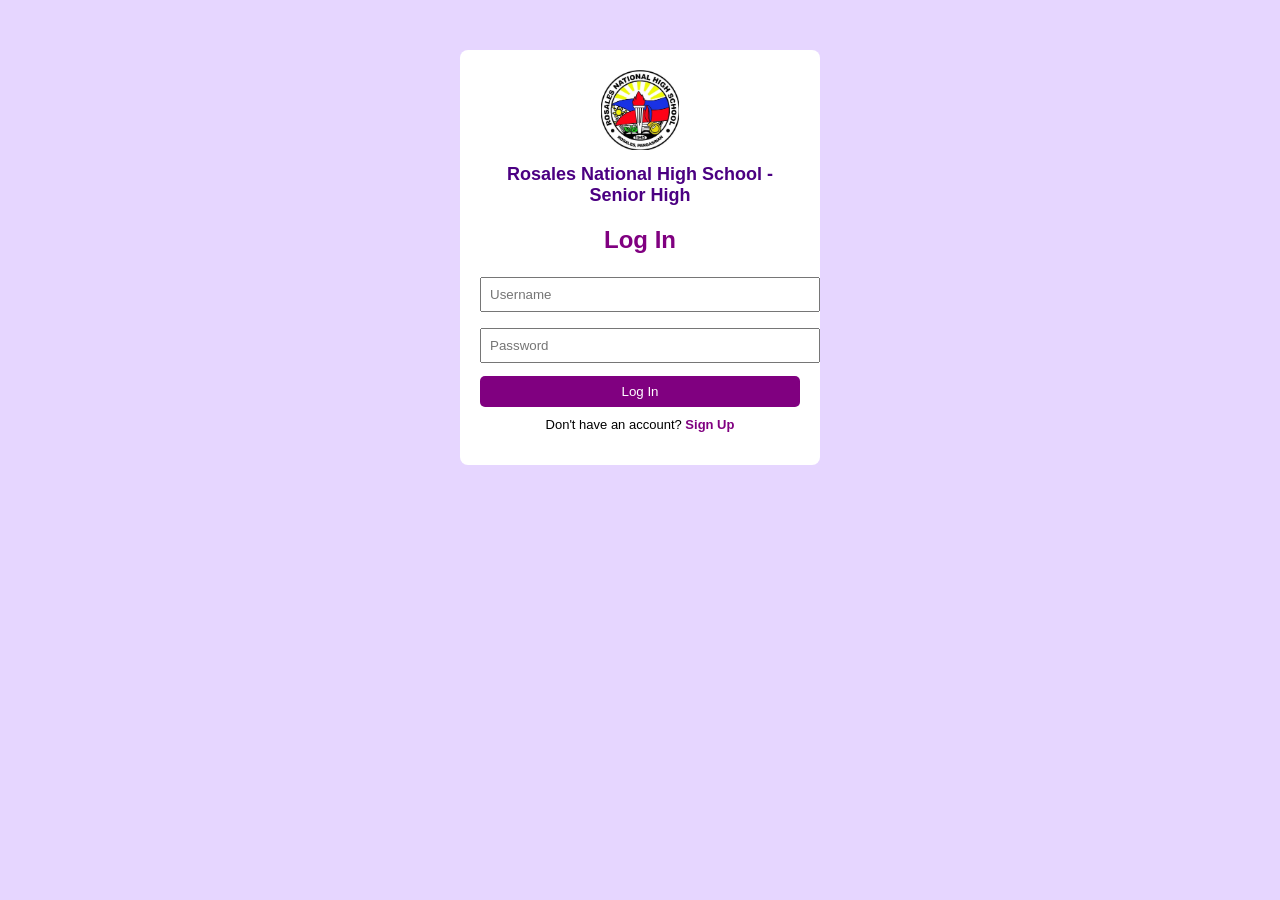
<file: index.html>
<!DOCTYPE html>
<html lang="en">
<head>
<meta charset="UTF-8">
<meta name="viewport" content="width=device-width, initial-scale=1.0">
<title>RNHS-SHS Log In & Sign Up</title>

<style>
body {
    font-family: Arial, Helvetica, sans-serif;
    background: #e6d6ff;
}

.container {
    width: 320px;
    background: white;
    padding: 20px;
    margin: 50px auto;
    border-radius: 8px;
    text-align: center;
}

/* Logo */
.logo img {
    width: 80px;
    height: 80px;
    object-fit: contain;
    margin-bottom: 10px;
}

/* School Name */
.school-name {
    font-size: 18px;
    font-weight: bold;
    margin-bottom: 10px;
    color: #4b0082; /* dark purple */
}

.container h2 {
    margin-bottom: 15px;
    color: purple;
}

/* Inputs */
input {
    width: 100%;
    padding: 8px;
    margin: 8px 0;
}

/* Button */
button {
    width: 100%;
    padding: 8px;
    background-color: purple;
    color: white;
    border: none;
    cursor: pointer;
    margin-top: 5px;
    border-radius: 5px;
}

/* Toggle link */
p {
    font-size: 13px;
    margin-top: 10px;
}

span {
    color: purple;
    font-weight: bold;
    cursor: pointer;
}
</style>
</head>
<body>

<div class="container">

    <div class="logo">
        <img src="logo.jpg" alt="RNHS Logo">
    </div>

    <div class="school-name">Rosales National High School - Senior High</div>

    <h2 id="title">Log In</h2>

    <div id="login-form">
        <input type="text" placeholder="Username" required>
        <input type="password" placeholder="Password" required>
        <a href="home.html"><button>Log In</button></a>
        <p>Don't have an account? <span onclick="toggleForm()">Sign Up</span></p>
    </div>

    <div id="signup-form" style="display:none;">
        <input type="text" placeholder="Full Name" required>
        <input type="email" placeholder="Email" required>
        <input type="text" placeholder="Username" required>
        <input type="password" placeholder="Password" required>
        <a href="home.html"><button>Create Account</button></a>
        <p>Already have an account? <span onclick="toggleForm()">Log In</span></p>
    </div>
</div>

<script>
function toggleForm() {
    const login = document.getElementById("login-form");
    const signup = document.getElementById("signup-form");
    const title = document.getElementById("title");

    if (login.style.display === "none") {
        login.style.display = "block";
        signup.style.display = "none";
        title.innerText = "Log In";
    } else {
        login.style.display = "none";
        signup.style.display = "block";
        title.innerText = "Sign Up";
    }
}
</script>

</body>
</html>
</file>
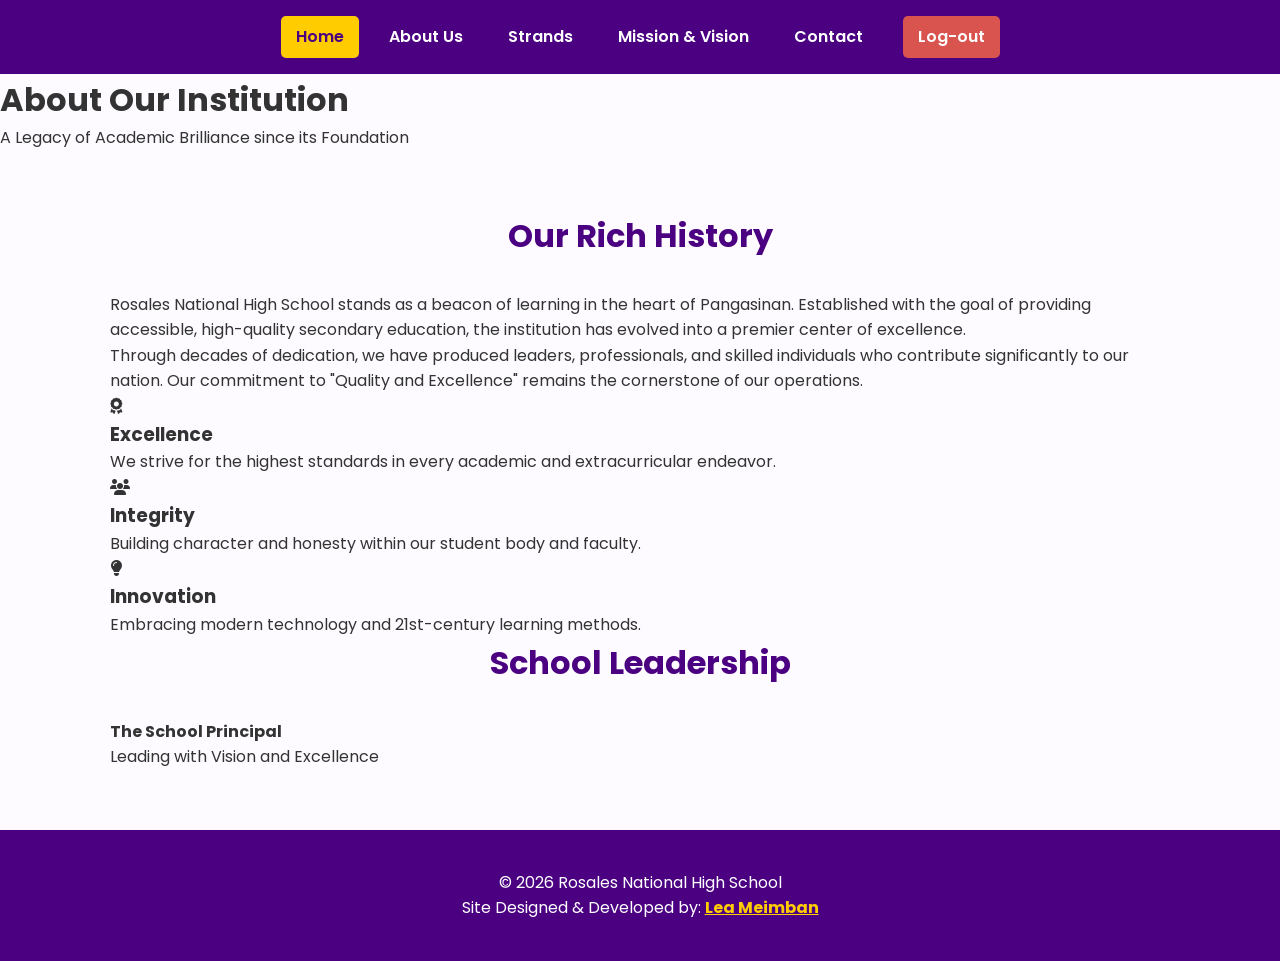
<file: about-us.html>
<!DOCTYPE html>
<html lang="en">
<head>
    <meta charset="UTF-8">
    <meta name="viewport" content="width=device-width, initial-scale=1.0">
    <title>About Us | Rosales National High School</title>
    <link rel="stylesheet" href="style.css">
    <link href="https://fonts.googleapis.com/css2?family=Poppins:wght@300;400;600;700&display=swap" rel="stylesheet">
    <link rel="stylesheet" href="https://cdnjs.cloudflare.com/ajax/libs/font-awesome/6.4.2/css/all.min.css">
</head>
<body>

    <nav class="navbar">
    <div class="nav-container">
        <a href="home.html" class="nav-link active">Home</a>
        <a href="about-us.html" class="nav-link">About Us</a>
        <a href="strand.html" class="nav-link">Strands</a>
        <a href="mission-vision.html" class="nav-link">Mission & Vision</a>
        <a href="contact.html" class="nav-link">Contact</a>
        <a href="index.html" class="nav-link logout-btn">Log-out</a>
    </div>
</nav>

    <header class="page-header">
        <h1>About Our Institution</h1>
        <p>A Legacy of Academic Brilliance since its Foundation</p>
    </header>

    <main class="container">
        <section class="about-section">
            <div class="about-text">
                <h2 class="section-title">Our Rich History</h2>
                <p>
                    Rosales National High School stands as a beacon of learning in the heart of Pangasinan. 
                    Established with the goal of providing accessible, high-quality secondary education, 
                    the institution has evolved into a premier center of excellence.
                </p>
                <p>
                    Through decades of dedication, we have produced leaders, professionals, and skilled 
                    individuals who contribute significantly to our nation. Our commitment to 
                    "Quality and Excellence" remains the cornerstone of our operations.
                </p>
            </div>
            <div class="about-image">
            </div>
        </section>

        <section class="pillars">
            <div class="pillar-card">
                <i class="fas fa-award"></i>
                <h3>Excellence</h3>
                <p>We strive for the highest standards in every academic and extracurricular endeavor.</p>
            </div>
            <div class="pillar-card">
                <i class="fas fa-users"></i>
                <h3>Integrity</h3>
                <p>Building character and honesty within our student body and faculty.</p>
            </div>
            <div class="pillar-card">
                <i class="fas fa-lightbulb"></i>
                <h3>Innovation</h3>
                <p>Embracing modern technology and 21st-century learning methods.</p>
            </div>
        </section>

        <section class="leadership">
            <h2 class="section-title" style="text-align: center;">School Leadership</h2>
            <div class="leader-grid">
                <div class="leader-profile">
                    <h4>The School Principal</h4>
                    <p>Leading with Vision and Excellence</p>
                </div>
            </div>
        </section>
    </main>

   <footer class="footer">
    <div class="footer-content">
        <p>&copy; 2026 Rosales National High School</p>
        <p>Site Designed & Developed by: 
            <span class="dev-link" onclick="openDevModal()">Lea Meimban</span>
        </p>
    </div>
</footer>

<div id="developerModal" class="modal-overlay">
    <div class="modal-card">
        <span class="modal-close" onclick="closeDevModal()">&times;</span>
        
        <div class="modal-scroll-area">
            <div class="profile-header-top">
                <div class="header-name-box">
                    <h1 class="page-title-fixed">Web Developer Profile</h1>
                    <div class="dev-badge-fixed">Lea Meimban</div>
                </div>
                <div class="header-photo-box">
                    <img src="person 1 (2).jpg" alt="Lea Meimban">
                </div>
            </div>

            <div class="resume-layout">
                <div class="left-section">
                    <div class="section-box">
                        <h2><i class="fas fa-graduation-cap"></i> Education</h2>
                        <ul>
                            <li><strong>Senior High School (ICT)</strong> — Rosales National High School</li>
                            <li><strong>Junior High School</strong> — Rosales National High School</li>
                            <li><strong>Elementary</strong> — Rosales South Central School</li>
                        </ul>
                    </div>
                    <div class="section-box">
                        <h2><i class="fas fa-certificate"></i> Seminars / Trainings</h2>
                        <ul>
                            <li>ICT Bootcamp: Web Development Basics</li>
                            <li>Digital Literacy & Cyber Security Awareness</li>
                            <li>Data Privacy Orientation</li>
                            <li>Google Workspace Training</li>
                        </ul>
                    </div>
                    <div class="section-box">
                        <h2><i class="fas fa-briefcase"></i> Work Experience</h2>
                        <ul>
                            <li>Student Intern — JD Computer Shop</li>
                            <li>Freelance Layout Artist</li>
                            <li>Photoshop Design Editor</li>
                            <li>Social Media Assistant</li>
                        </ul>
                    </div>
                </div>

                <div class="right-section">
                    <div class="section-box">
                        <h2><i class="fas fa-user"></i> Personal Details</h2>
                        <div class="info-item"><i class="fas fa-map-marker-alt"></i> Cabalaoangan Norte, Rosales, Pangasinan</div>
                        <div class="info-item"><i class="fas fa-phone"></i> 09475604136</div>
                        <div class="info-item"><i class="fas fa-envelope"></i> meimbanlea5@gmail.com</div>
                    </div>
                </div>
            </div>
        </div>
    </div>
</div>

<script>
function openDevModal() {
    document.getElementById("developerModal").style.display = "flex";
    document.body.style.overflow = "hidden"; 
}
function closeDevModal() {
    document.getElementById("developerModal").style.display = "none";
    document.body.style.overflow = "auto"; 
}
</script>

</body>
</html>
</file>
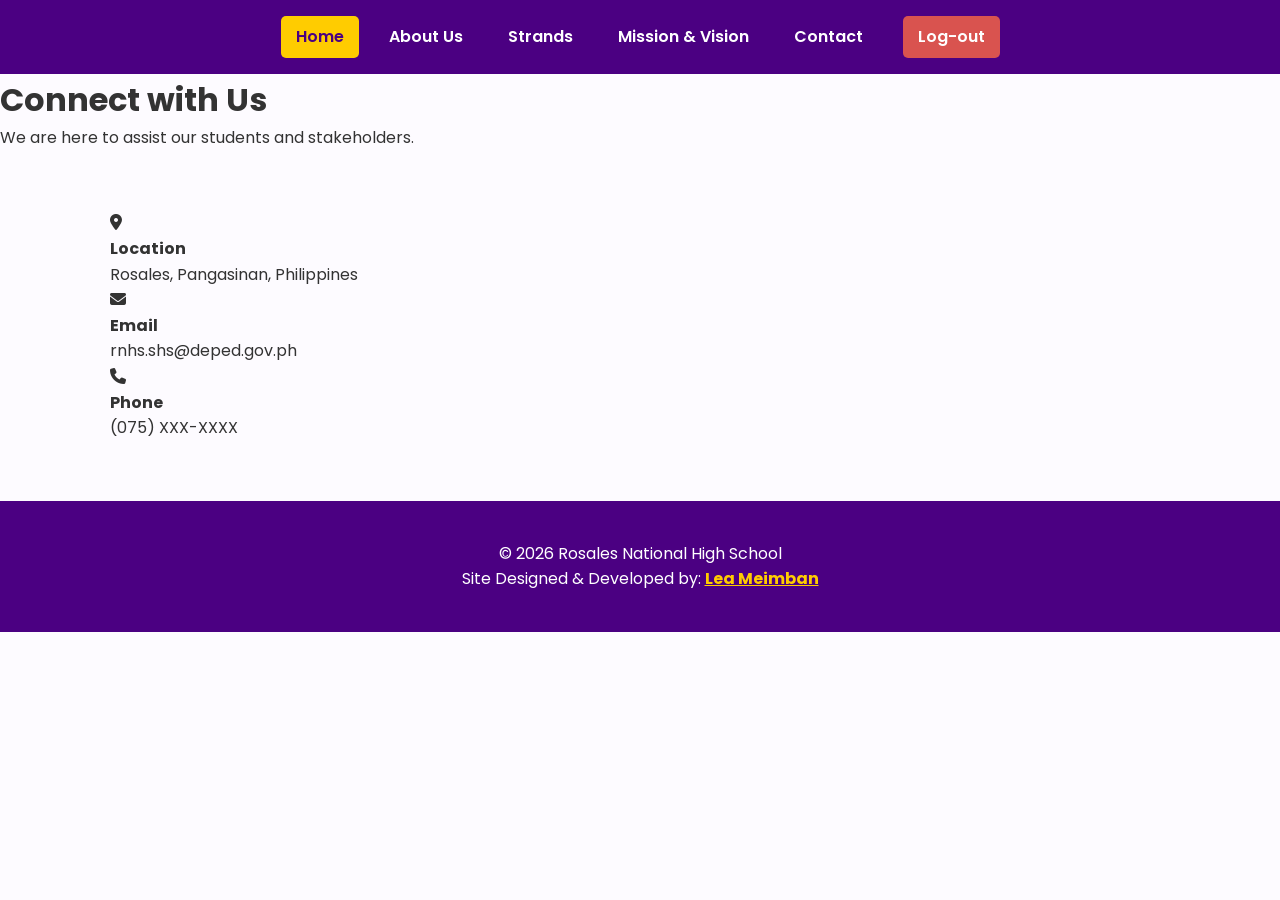
<file: contact.html>
<!DOCTYPE html>
<html lang="en">
<head>
    <meta charset="UTF-8">
    <meta name="viewport" content="width=device-width, initial-scale=1.0">
    <title>Contact Us | RNHS</title>
    <link rel="stylesheet" href="style.css">
    <link href="https://fonts.googleapis.com/css2?family=Poppins:wght@300;400;600;700&display=swap" rel="stylesheet">
    <link rel="stylesheet" href="https://cdnjs.cloudflare.com/ajax/libs/font-awesome/6.4.2/css/all.min.css">
</head>
<body>

   <nav class="navbar">
    <div class="nav-container">
        <a href="home.html" class="nav-link active">Home</a>
        <a href="about-us.html" class="nav-link">About Us</a>
        <a href="strand.html" class="nav-link">Strands</a>
        <a href="mission-vision.html" class="nav-link">Mission & Vision</a>
        <a href="contact.html" class="nav-link">Contact</a>
        <a href="index.html" class="nav-link logout-btn">Log-out</a>
    </div>
</nav>

    <header class="page-header">
        <h1>Connect with Us</h1>
        <p>We are here to assist our students and stakeholders.</p>
    </header>

    <main class="container contact-main">
        <div class="contact-info-grid">
            <div class="contact-card">
                <i class="fas fa-map-marker-alt"></i>
                <h4>Location</h4>
                <p>Rosales, Pangasinan, Philippines</p>
            </div>
            <div class="contact-card">
                <i class="fas fa-envelope"></i>
                <h4>Email</h4>
                <p>rnhs.shs@deped.gov.ph</p>
            </div>
            <div class="contact-card">
                <i class="fas fa-phone"></i>
                <h4>Phone</h4>
                <p>(075) XXX-XXXX</p>
            </div>
        </div>

        
    </main>

 <footer class="footer">
    <div class="footer-content">
        <p>&copy; 2026 Rosales National High School</p>
        <p>Site Designed & Developed by: 
            <span class="dev-link" onclick="openDevModal()">Lea Meimban</span>
        </p>
    </div>
</footer>

<div id="developerModal" class="modal-overlay">
    <div class="modal-card">
        <span class="modal-close" onclick="closeDevModal()">&times;</span>
        
        <div class="modal-scroll-area">
            <div class="profile-header-top">
                <div class="header-name-box">
                    <h1 class="page-title-fixed">Web Developer Profile</h1>
                    <div class="dev-badge-fixed">Lea Meimban</div>
                </div>
                <div class="header-photo-box">
                    <img src="person 1 (2).jpg" alt="Lea Meimban">
                </div>
            </div>

            <div class="resume-layout">
                <div class="left-section">
                    <div class="section-box">
                        <h2><i class="fas fa-graduation-cap"></i> Education</h2>
                        <ul>
                            <li><strong>Senior High School (ICT)</strong> — Rosales National High School</li>
                            <li><strong>Junior High School</strong> — Rosales National High School</li>
                            <li><strong>Elementary</strong> — Rosales South Central School</li>
                        </ul>
                    </div>
                    <div class="section-box">
                        <h2><i class="fas fa-certificate"></i> Seminars / Trainings</h2>
                        <ul>
                            <li>ICT Bootcamp: Web Development Basics</li>
                            <li>Digital Literacy & Cyber Security Awareness</li>
                            <li>Data Privacy Orientation</li>
                            <li>Google Workspace Training</li>
                        </ul>
                    </div>
                    <div class="section-box">
                        <h2><i class="fas fa-briefcase"></i> Work Experience</h2>
                        <ul>
                            <li>Student Intern — JD Computer Shop</li>
                            <li>Freelance Layout Artist</li>
                            <li>Photoshop Design Editor</li>
                            <li>Social Media Assistant</li>
                        </ul>
                    </div>
                </div>

                <div class="right-section">
                    <div class="section-box">
                        <h2><i class="fas fa-user"></i> Personal Details</h2>
                        <div class="info-item"><i class="fas fa-map-marker-alt"></i> Cabalaoangan Norte, Rosales, Pangasinan</div>
                        <div class="info-item"><i class="fas fa-phone"></i> 09475604136</div>
                        <div class="info-item"><i class="fas fa-envelope"></i> meimbanlea5@gmail.com</div>
                    </div>
                </div>
            </div>
        </div>
    </div>
</div>

<script>
function openDevModal() {
    document.getElementById("developerModal").style.display = "flex";
    document.body.style.overflow = "hidden"; 
}
function closeDevModal() {
    document.getElementById("developerModal").style.display = "none";
    document.body.style.overflow = "auto"; 
}

</script>

</body>
</html>
</file>
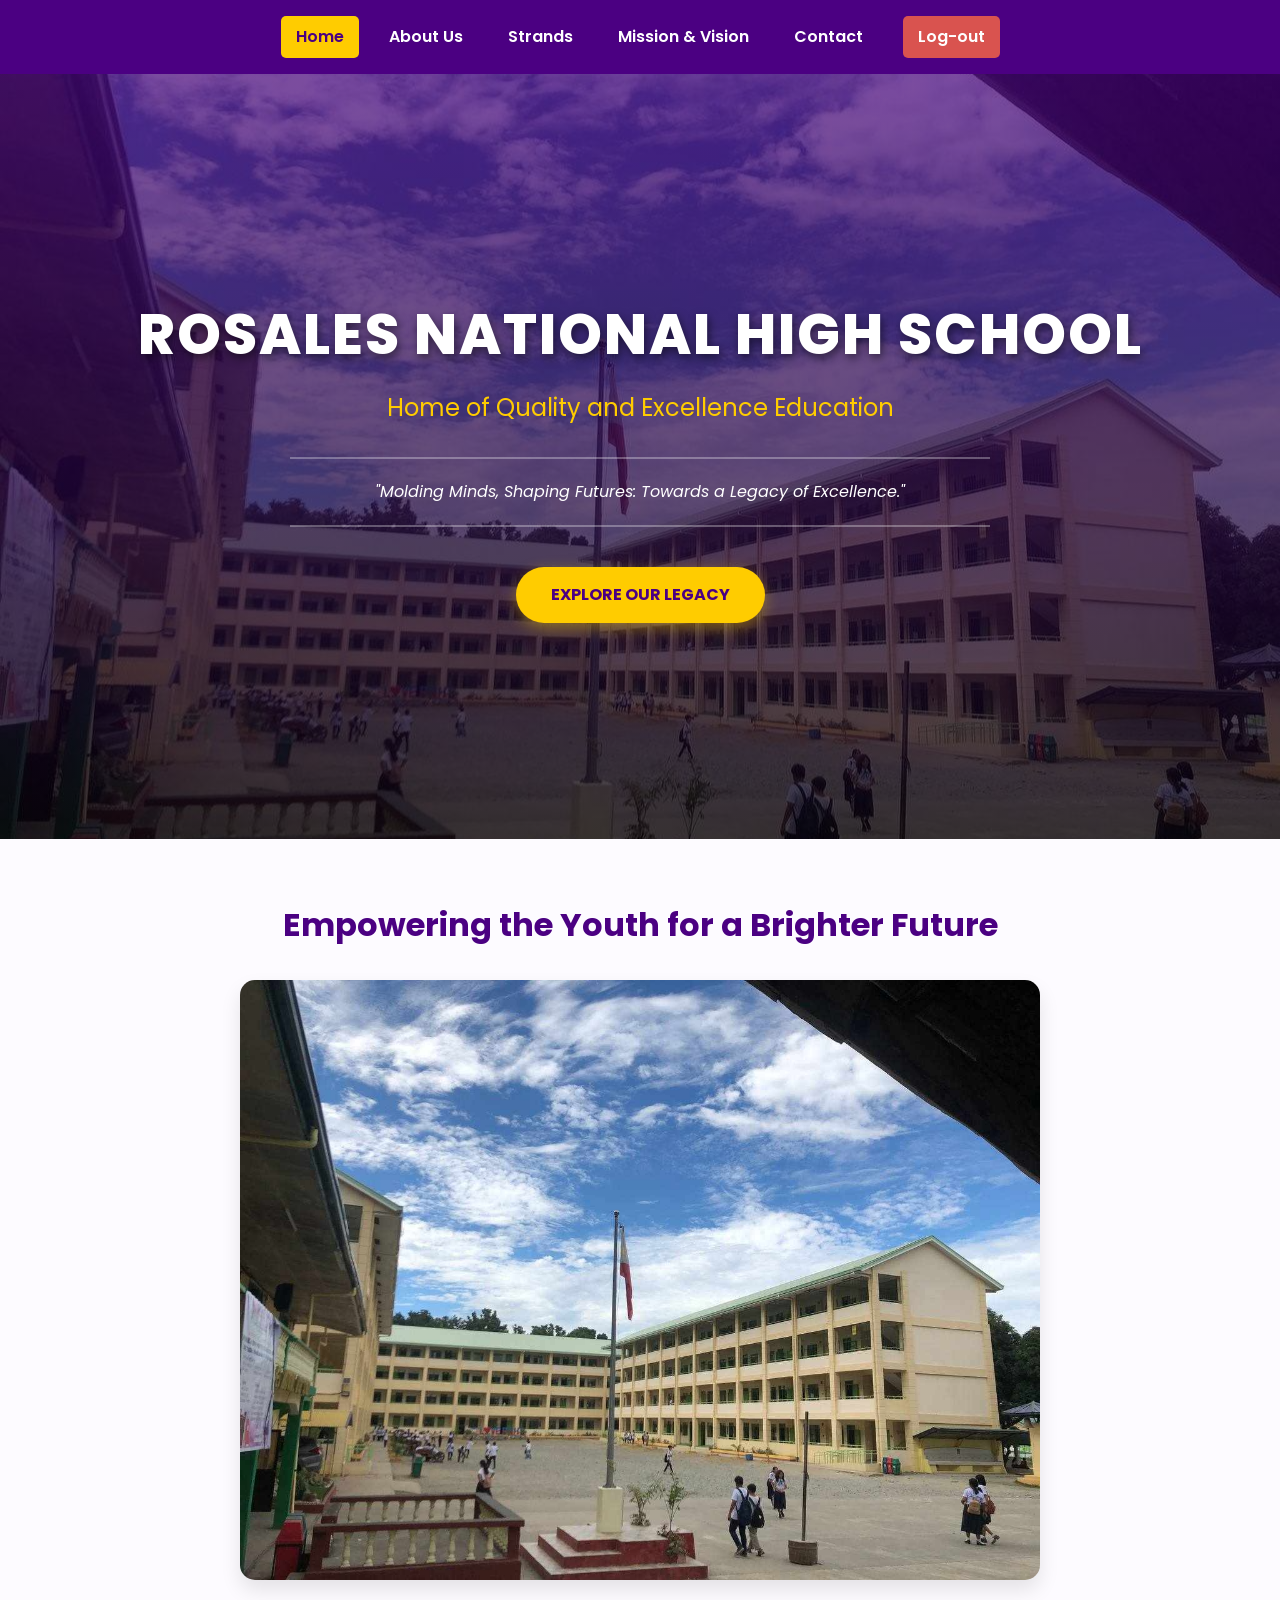
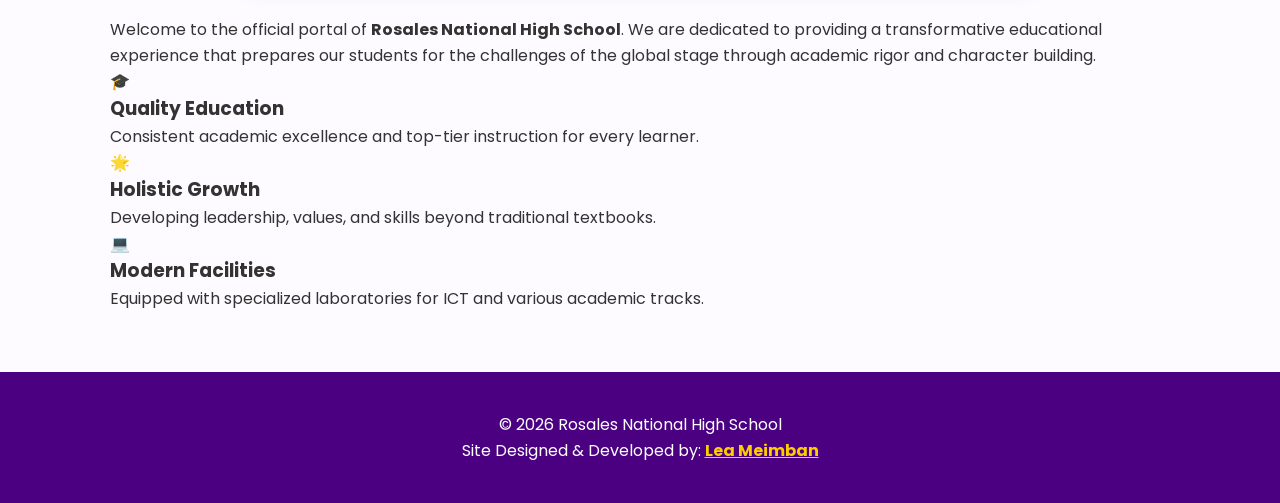
<file: home.html>
<!DOCTYPE html>
<html lang="en">
<head>
    <meta charset="UTF-8">
    <meta name="viewport" content="width=device-width, initial-scale=1.0">
    <title>Home | Rosales National High School</title>
    <link rel="stylesheet" href="style.css">
    <link rel="stylesheet" href="https://cdnjs.cloudflare.com/ajax/libs/font-awesome/6.0.0/css/all.min.css">
    <link href="https://fonts.googleapis.com/css2?family=Poppins:wght@300;400;600;700&display=swap" rel="stylesheet">
</head>
<body>

    <nav class="navbar">
        <div class="nav-container">
            <a href="home.html" class="nav-link active">Home</a>
            <a href="about-us.html" class="nav-link">About Us</a>
            <a href="strand.html" class="nav-link">Strands</a>
            <a href="mission-vision.html" class="nav-link">Mission & Vision</a>
            <a href="contact.html" class="nav-link">Contact</a>
            <a href="index.html" class="nav-link logout-btn">Log-out</a>
        </div>
    </nav>

    <header class="hero">
        <div class="hero-content">
            <h1>Rosales National High School</h1>
            <p class="tagline">Home of Quality and Excellence Education</p>
            <div class="quote-box">
                <p>"Molding Minds, Shaping Futures: Towards a Legacy of Excellence."</p>
            </div>
            <a href="about-us.html" class="cta-btn">Explore Our Legacy</a>
        </div>
    </header>

    <main class="container">
        <section class="welcome-section">
            <h2 class="section-title">Empowering the Youth for a Brighter Future</h2>
            <div class="image-frame">
                <img src="jh.jpg" alt="RNHS Campus" class="main-img">
            </div>
            <p class="description">
                Welcome to the official portal of <strong>Rosales National High School</strong>. 
                We are dedicated to providing a transformative educational experience that prepares 
                our students for the challenges of the global stage through academic rigor and character building.
            </p>
        </section>

        <section class="features">
            <div class="feature-card">
                <div class="icon">🎓</div>
                <h3>Quality Education</h3>
                <p>Consistent academic excellence and top-tier instruction for every learner.</p>
            </div>
            <div class="feature-card">
                <div class="icon">🌟</div>
                <h3>Holistic Growth</h3>
                <p>Developing leadership, values, and skills beyond traditional textbooks.</p>
            </div>
            <div class="feature-card">
                <div class="icon">💻</div>
                <h3>Modern Facilities</h3>
                <p>Equipped with specialized laboratories for ICT and various academic tracks.</p>
            </div>
        </section>
    </main>

    <footer class="footer">
        <div class="footer-content">
            <p>&copy; 2026 Rosales National High School</p>
            <p>Site Designed & Developed by: 
                <span class="dev-link" onclick="openDevModal()">Lea Meimban</span>
            </p>
        </div>
    </footer>

    <div id="developerModal" class="modal-overlay">
        <div class="modal-card">
            <span class="modal-close" onclick="closeDevModal()">&times;</span>
            
            <div class="modal-scroll-area">
                <div class="profile-header-top">
                    <div class="header-name-box">
                        <h1 class="page-title-fixed">Web Developer Profile</h1>
                        <div class="dev-badge-fixed">Lea Meimban</div>
                    </div>
                    <div class="header-photo-box">
                        <img src="person 1 (2).jpg" alt="Lea Meimban">
                    </div>
                </div>

                <div class="resume-layout">
                    <div class="left-section">
                        <div class="section-box">
                            <h2><i class="fas fa-graduation-cap"></i> Education</h2>
                            <ul>
                                <li><strong>Senior High School (ICT)</strong> — Rosales National High School</li>
                                <li><strong>Junior High School</strong> — Rosales National High School</li>
                                <li><strong>Elementary</strong> — Rosales South Central School</li>
                            </ul>
                        </div>
                        <div class="section-box">
                            <h2><i class="fas fa-certificate"></i> Seminars / Trainings</h2>
                            <ul>
                                <li>ICT Bootcamp: Web Development Basics</li>
                                <li>Digital Literacy & Cyber Security Awareness</li>
                                <li>Data Privacy Orientation</li>
                                <li>Google Workspace Training</li>
                            </ul>
                        </div>
                        <div class="section-box">
                            <h2><i class="fas fa-briefcase"></i> Work Experience</h2>
                            <ul>
                                <li>Student Intern — JD Computer Shop</li>
                                <li>Freelance Layout Artist</li>
                                <li>Photoshop Design Editor</li>
                                <li>Social Media Assistant</li>
                            </ul>
                        </div>
                    </div>

                    <div class="right-section">
                        <div class="section-box">
                            <h2><i class="fas fa-user"></i> Personal Details</h2>
                            <div class="info-item"><i class="fas fa-map-marker-alt"></i> Cabalaoangan Norte, Rosales, Pangasinan</div>
                            <div class="info-item"><i class="fas fa-phone"></i> 09475604136</div>
                            <div class="info-item"><i class="fas fa-envelope"></i> meimbanlea5@gmail.com</div>
                        </div>
                    </div>
                </div>
            </div>
        </div>
    </div>

    <script>
        function openDevModal() {
            document.getElementById("developerModal").style.display = "flex";
            document.body.style.overflow = "hidden"; 
        }
        function closeDevModal() {
            document.getElementById("developerModal").style.display = "none";
            document.body.style.overflow = "auto"; 
        }
    </script>
</body>
</html>
</file>
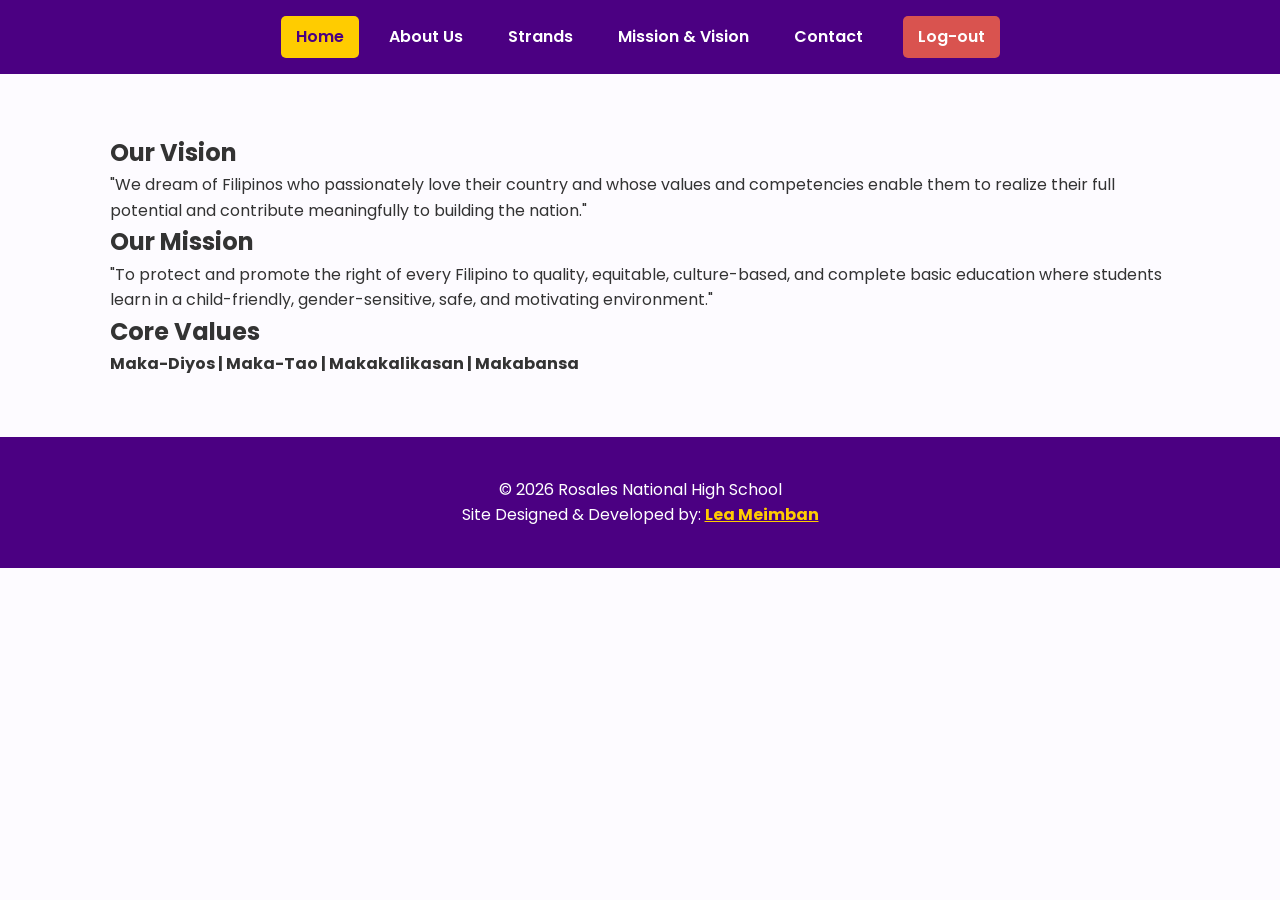
<file: mission-vision.html>
<!DOCTYPE html>
<html lang="en">
<head>
    <meta charset="UTF-8">
    <meta name="viewport" content="width=device-width, initial-scale=1.0">
    <title>Mission & Vision | RNHS</title>
    <link rel="stylesheet" href="style.css">
    <link href="https://fonts.googleapis.com/css2?family=Poppins:wght@300;400;600;700&display=swap" rel="stylesheet">
</head>
<body>

    <nav class="navbar">
    <div class="nav-container">
        <a href="home.html" class="nav-link active">Home</a>
        <a href="about-us.html" class="nav-link">About Us</a>
        <a href="strand.html" class="nav-link">Strands</a>
        <a href="mission-vision.html" class="nav-link">Mission & Vision</a>
        <a href="contact.html" class="nav-link">Contact</a>
        <a href="index.html" class="nav-link logout-btn">Log-out</a>
    </div>
</nav>

    <main class="container mv-container">
        <div class="mv-box">
            <h2 class="mv-title">Our Vision</h2>
            <p>"We dream of Filipinos who passionately love their country and whose values and competencies enable them to realize their full potential and contribute meaningfully to building the nation."</p>
        </div>

        <div class="mv-box gold-border">
            <h2 class="mv-title">Our Mission</h2>
            <p>"To protect and promote the right of every Filipino to quality, equitable, culture-based, and complete basic education where students learn in a child-friendly, gender-sensitive, safe, and motivating environment."</p>
        </div>

        <div class="mv-box">
            <h2 class="mv-title">Core Values</h2>
            <p><strong>Maka-Diyos | Maka-Tao | Makakalikasan | Makabansa</strong></p>
        </div>
    </main>

  <footer class="footer">
    <div class="footer-content">
        <p>&copy; 2026 Rosales National High School</p>
        <p>Site Designed & Developed by: 
            <span class="dev-link" onclick="openDevModal()">Lea Meimban</span>
        </p>
    </div>
</footer>

<div id="developerModal" class="modal-overlay">
    <div class="modal-card">
        <span class="modal-close" onclick="closeDevModal()">&times;</span>
        
        <div class="modal-scroll-area">
            <div class="profile-header-top">
                <div class="header-name-box">
                    <h1 class="page-title-fixed">Web Developer Profile</h1>
                    <div class="dev-badge-fixed">Lea Meimban</div>
                </div>
                <div class="header-photo-box">
                    <img src="person 1 (2).jpg" alt="Lea Meimban">
                </div>
            </div>

            <div class="resume-layout">
                <div class="left-section">
                    <div class="section-box">
                        <h2><i class="fas fa-graduation-cap"></i> Education</h2>
                        <ul>
                            <li><strong>Senior High School (ICT)</strong> — Rosales National High School</li>
                            <li><strong>Junior High School</strong> — Rosales National High School</li>
                            <li><strong>Elementary</strong> — Rosales South Central School</li>
                        </ul>
                    </div>
                    <div class="section-box">
                        <h2><i class="fas fa-certificate"></i> Seminars / Trainings</h2>
                        <ul>
                            <li>ICT Bootcamp: Web Development Basics</li>
                            <li>Digital Literacy & Cyber Security Awareness</li>
                            <li>Data Privacy Orientation</li>
                            <li>Google Workspace Training</li>
                        </ul>
                    </div>
                    <div class="section-box">
                        <h2><i class="fas fa-briefcase"></i> Work Experience</h2>
                        <ul>
                            <li>Student Intern — JD Computer Shop</li>
                            <li>Freelance Layout Artist</li>
                            <li>Photoshop Design Editor</li>
                            <li>Social Media Assistant</li>
                        </ul>
                    </div>
                </div>

                <div class="right-section">
                    <div class="section-box">
                        <h2><i class="fas fa-user"></i> Personal Details</h2>
                        <div class="info-item"><i class="fas fa-map-marker-alt"></i> Cabalaoangan Norte, Rosales, Pangasinan</div>
                        <div class="info-item"><i class="fas fa-phone"></i> 09475604136</div>
                        <div class="info-item"><i class="fas fa-envelope"></i> meimbanlea5@gmail.com</div>
                    </div>
                </div>
            </div>
        </div>
    </div>
</div>

<script>
function openDevModal() {
    document.getElementById("developerModal").style.display = "flex";
    document.body.style.overflow = "hidden"; 
}
function closeDevModal() {
    document.getElementById("developerModal").style.display = "none";
    document.body.style.overflow = "auto"; 
}
</script>

</body>
</html>
</file>
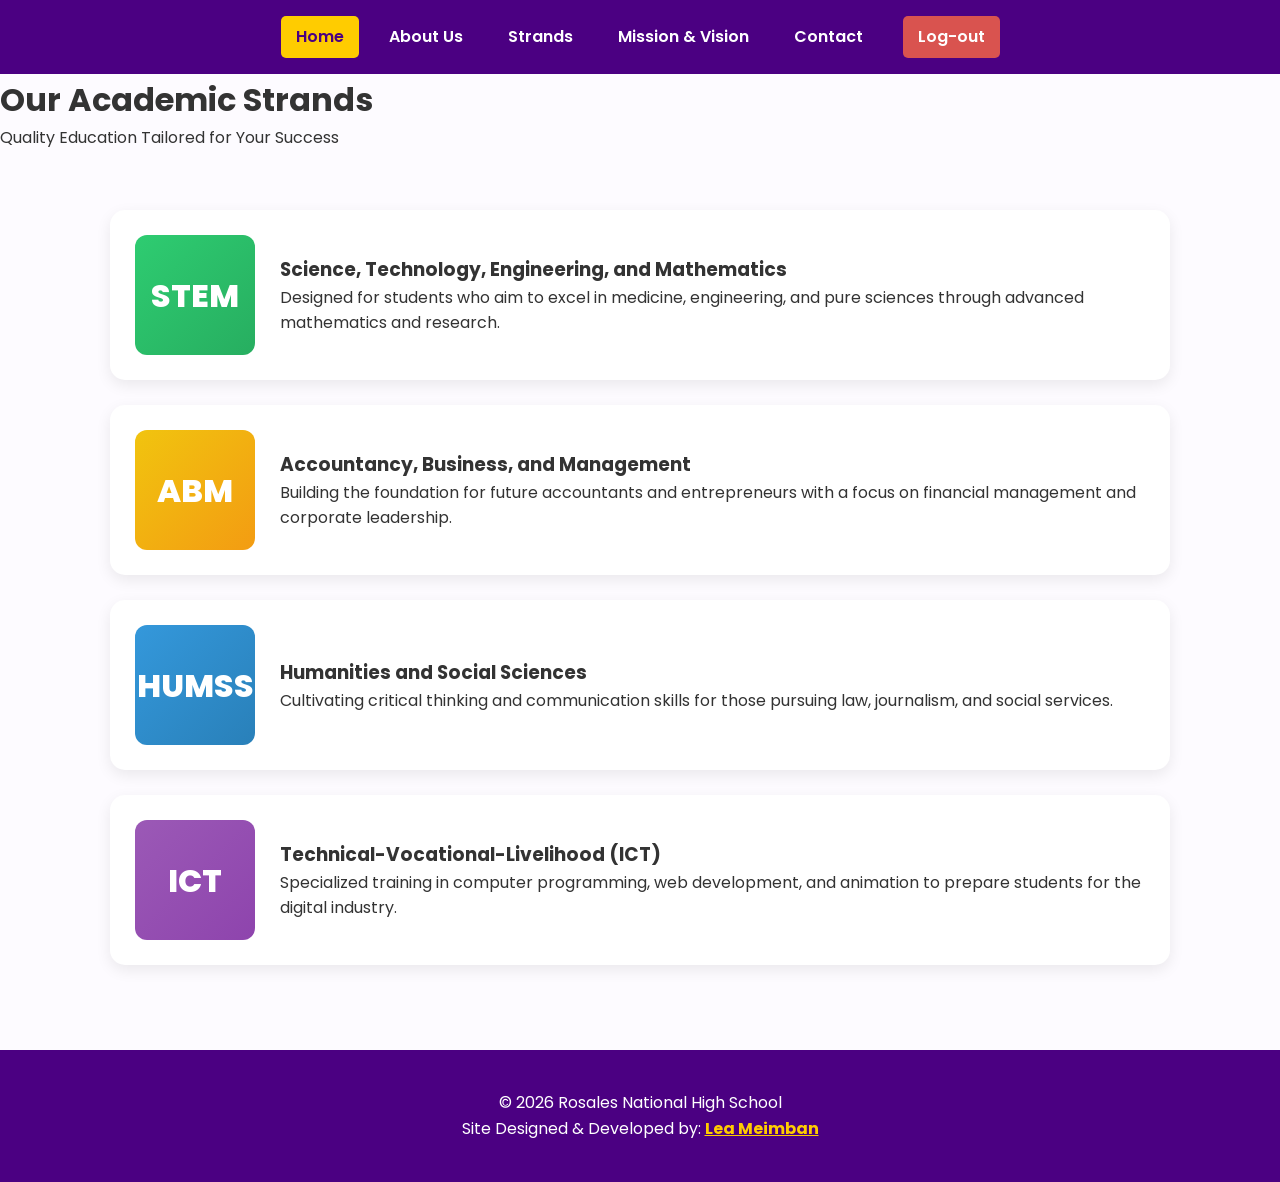
<file: strand.html>
<!DOCTYPE html>
<html lang="en">
<head>
    <meta charset="UTF-8">
    <meta name="viewport" content="width=device-width, initial-scale=1.0">
    <title>Academic Strands | RNHS</title>
    <link rel="stylesheet" href="style.css">
    <link href="https://fonts.googleapis.com/css2?family=Poppins:wght@700;800&display=swap" rel="stylesheet">
</head>
<body>

    <nav class="navbar">
    <div class="nav-container">
        <a href="home.html" class="nav-link active">Home</a>
        <a href="about-us.html" class="nav-link">About Us</a>
        <a href="strand.html" class="nav-link">Strands</a>
        <a href="mission-vision.html" class="nav-link">Mission & Vision</a>
        <a href="contact.html" class="nav-link">Contact</a>
        <a href="index.html" class="nav-link logout-btn">Log-out</a>
    </div>
</nav>

    <header class="page-header">
        <h1>Our Academic Strands</h1>
        <p>Quality Education Tailored for Your Success</p>
    </header>

    <main class="container">
        <section class="strand-list">
            
            <div class="strand-item">
                <div class="strand-letter stem-color">STEM</div>
                <div class="strand-details">
                    <h3>Science, Technology, Engineering, and Mathematics</h3>
                    <p>Designed for students who aim to excel in medicine, engineering, and pure sciences through advanced mathematics and research.</p>
                </div>
            </div>

            <div class="strand-item">
                <div class="strand-letter abm-color">ABM</div>
                <div class="strand-details">
                    <h3>Accountancy, Business, and Management</h3>
                    <p>Building the foundation for future accountants and entrepreneurs with a focus on financial management and corporate leadership.</p>
                </div>
            </div>

            <div class="strand-item">
                <div class="strand-letter humss-color">HUMSS</div>
                <div class="strand-details">
                    <h3>Humanities and Social Sciences</h3>
                    <p>Cultivating critical thinking and communication skills for those pursuing law, journalism, and social services.</p>
                </div>
            </div>

            <div class="strand-item">
                <div class="strand-letter ict-color">ICT</div>
                <div class="strand-details">
                    <h3>Technical-Vocational-Livelihood (ICT)</h3>
                    <p>Specialized training in computer programming, web development, and animation to prepare students for the digital industry.</p>
                </div>
            </div>

        </section>
    </main>
 <footer class="footer">
    <div class="footer-content">
        <p>&copy; 2026 Rosales National High School</p>
        <p>Site Designed & Developed by: 
            <span class="dev-link" onclick="openDevModal()">Lea Meimban</span>
        </p>
    </div>
</footer>

<div id="developerModal" class="modal-overlay">
    <div class="modal-card">
        <span class="modal-close" onclick="closeDevModal()">&times;</span>
        
        <div class="modal-scroll-area">
            <div class="profile-header-top">
                <div class="header-name-box">
                    <h1 class="page-title-fixed">Web Developer Profile</h1>
                    <div class="dev-badge-fixed">Lea Meimban</div>
                </div>
                <div class="header-photo-box">
                    <img src="person 1 (2).jpg" alt="Lea Meimban">
                </div>
            </div>

            <div class="resume-layout">
                <div class="left-section">
                    <div class="section-box">
                        <h2><i class="fas fa-graduation-cap"></i> Education</h2>
                        <ul>
                            <li><strong>Senior High School (ICT)</strong> — Rosales National High School</li>
                            <li><strong>Junior High School</strong> — Rosales National High School</li>
                            <li><strong>Elementary</strong> — Rosales South Central School</li>
                        </ul>
                    </div>
                    <div class="section-box">
                        <h2><i class="fas fa-certificate"></i> Seminars / Trainings</h2>
                        <ul>
                            <li>ICT Bootcamp: Web Development Basics</li>
                            <li>Digital Literacy & Cyber Security Awareness</li>
                            <li>Data Privacy Orientation</li>
                            <li>Google Workspace Training</li>
                        </ul>
                    </div>
                    <div class="section-box">
                        <h2><i class="fas fa-briefcase"></i> Work Experience</h2>
                        <ul>
                            <li>Student Intern — JD Computer Shop</li>
                            <li>Freelance Layout Artist</li>
                            <li>Photoshop Design Editor</li>
                            <li>Social Media Assistant</li>
                        </ul>
                    </div>
                </div>

                <div class="right-section">
                    <div class="section-box">
                        <h2><i class="fas fa-user"></i> Personal Details</h2>
                        <div class="info-item"><i class="fas fa-map-marker-alt"></i> Cabalaoangan Norte, Rosales, Pangasinan</div>
                        <div class="info-item"><i class="fas fa-phone"></i> 09475604136</div>
                        <div class="info-item"><i class="fas fa-envelope"></i> meimbanlea5@gmail.com</div>
                    </div>
                </div>
            </div>
        </div>
    </div>
</div>

<script>
function openDevModal() {
    document.getElementById("developerModal").style.display = "flex";
    document.body.style.overflow = "hidden"; 
}
function closeDevModal() {
    document.getElementById("developerModal").style.display = "none";
    document.body.style.overflow = "auto"; 
}
</script>
</body>
</html>
</file>
<file: style.css>
/* =========================================
   1. GLOBAL SETTINGS
   ========================================= */
* {
    margin: 0;
    padding: 0;
    box-sizing: border-box;
}

body {
    font-family: 'Poppins', sans-serif;
    background-color: #fdfbff;
    color: #333;
    line-height: 1.6;
}

/* =========================================
   2. NAVIGATION BAR
   ========================================= */
.navbar {
    background-color: #4b0082; /* School Purple */
    padding: 1rem 0;
    position: sticky;
    top: 0;
    z-index: 1000;
}

.nav-container {
    display: flex;
    justify-content: center;
    gap: 15px;
    align-items: center;
}

.nav-link {
    color: white;
    text-decoration: none;
    font-weight: 600;
    padding: 8px 15px;
    transition: 0.3s;
    border-radius: 5px;
}

.nav-link:hover, .nav-link.active {
    background-color: #ffcc00; /* Gold */
    color: #4b0082;
}

/* LOG-OUT BUTTON */
.logout-btn {
    background-color: #d9534f;
    margin-left: 10px;
}

.logout-btn:hover {
    background-color: #c9302c !important;
    color: white !important;
}

/* =========================================
   3. IMPROVED HERO SECTION
   ========================================= */
.hero {
    background: linear-gradient(rgba(75, 0, 130, 0.7), rgba(0, 0, 0, 0.7)), url('jh.jpg');
    background-size: cover;
    background-position: center;
    background-attachment: fixed;
    height: 85vh;
    display: flex;
    align-items: center;
    justify-content: center;
    color: white;
    text-align: center;
    padding: 0 20px;
}

.hero-content h1 {
    font-size: 3.5rem;
    font-weight: 800;
    text-transform: uppercase;
    letter-spacing: 2px;
    margin-bottom: 10px;
    text-shadow: 2px 4px 10px rgba(0, 0, 0, 0.5);
}

.tagline {
    font-size: 1.5rem;
    font-weight: 400;
    color: #ffcc00; /* Gold Highlight */
    margin-bottom: 30px;
}

.quote-box {
    max-width: 700px;
    margin: 0 auto 40px auto;
    padding: 20px;
    border-top: 2px solid rgba(255, 255, 255, 0.3);
    border-bottom: 2px solid rgba(255, 255, 255, 0.3);
    font-style: italic;
}

.cta-btn {
    display: inline-block;
    padding: 15px 35px;
    background-color: #ffcc00;
    color: #4b0082;
    text-decoration: none;
    font-weight: 700;
    text-transform: uppercase;
    border-radius: 50px;
    transition: all 0.3s ease;
    box-shadow: 0 5px 15px rgba(255, 204, 0, 0.4);
}

.cta-btn:hover {
    background-color: white;
    transform: translateY(-5px);
}

/* =========================================
   4. MAIN CONTENT & STRANDS
   ========================================= */
.container {
    max-width: 1100px;
    margin: 40px auto;
    padding: 20px;
}

.section-title {
    color: #4b0082;
    margin-bottom: 30px;
    text-align: center;
    font-size: 2rem;
}

.image-frame {
    margin-bottom: 30px;
    text-align: center;
}

.image-frame img {
    width: 100%;
    max-width: 800px;
    border-radius: 15px;
    box-shadow: 0 10px 20px rgba(0,0,0,0.1);
}

/* STRAND HIGHLIGHTS */
.strand-item {
    display: flex;
    align-items: center;
    background: white;
    margin-bottom: 25px;
    padding: 25px;
    border-radius: 15px;
    box-shadow: 0 5px 15px rgba(0,0,0,0.08);
}

.strand-letter {
    min-width: 120px;
    height: 120px;
    display: flex;
    align-items: center;
    justify-content: center;
    font-size: 2rem;
    font-weight: 800;
    color: white;
    border-radius: 12px;
    margin-right: 25px;
}

.stem-color { background: linear-gradient(135deg, #2ecc71, #27ae60); }
.abm-color { background: linear-gradient(135deg, #f1c40f, #f39c12); }
.humss-color { background: linear-gradient(135deg, #3498db, #2980b9); }
.ict-color { background: linear-gradient(135deg, #9b59b6, #8e44ad); }

/* =========================================
   5. FOOTER (PURPLE)
   ========================================= */
.footer {
    background-color: #4b0082;
    color: white;
    padding: 40px 20px;
    text-align: center;
}

.dev-link {
    color: #ffcc00;
    font-weight: bold;
    cursor: pointer;
    text-decoration: underline;
}

/* =========================================
   6. WEB DEV MODAL (FIXED PROFILE)
   ========================================= */
.modal-overlay {
    display: none;
    position: fixed;
    z-index: 10000;
    left: 0; top: 0;
    width: 100%; height: 100%;
    background-color: rgba(0, 0, 0, 0.9);
    backdrop-filter: blur(8px);
    justify-content: center;
    align-items: center;
}

.modal-card {
    background: white;
    width: 90%;
    max-width: 950px;
    max-height: 90vh;
    border-radius: 20px;
    padding: 30px;
    position: relative;
    overflow: hidden;
}

.modal-close {
    position: absolute;
    right: 25px; top: 15px;
    font-size: 35px;
    cursor: pointer;
    color: #4b0082;
}

.modal-scroll-area {
    overflow-y: auto;
    max-height: 85vh;
}

/* PROFILE HEADER: NAME LEFT, PHOTO RIGHT */
.profile-header-top {
    display: flex;
    justify-content: space-between;
    align-items: center;
    background: #f0f5ff;
    padding: 20px;
    border-radius: 15px;
    margin-bottom: 25px;
    border-bottom: 4px solid #4b0082;
}

.page-title-fixed { color: #4b0082; font-size: 24px; }
.dev-badge-fixed { background: #4b0082; color: white; padding: 5px 12px; border-radius: 5px; }

.header-photo-box img {
    width: 120px;
    height: 120px;
    border-radius: 12px;
    border: 3px solid #4b0082;
    object-fit: cover;
}

.resume-layout { display: flex; gap: 20px; flex-wrap: wrap; }
.left-section { flex: 2; min-width: 300px; }
.right-section { flex: 1; min-width: 250px; }

.section-box {
    background: #f8f9ff;
    padding: 20px;
    border-radius: 12px;
    margin-bottom: 20px;
    border-left: 6px solid #4b0082;
}

.section-box h2 { color: #4b0082; margin-bottom: 10px; border-bottom: 1px solid #ddd; }

/* =========================================
   7. RESPONSIVE
   ========================================= */
@media (max-width: 768px) {
    .hero-content h1 { font-size: 2rem; }
    .strand-item { flex-direction: column; text-align: center; }
    .strand-letter { margin-right: 0; margin-bottom: 15px; }
    .profile-header-top { flex-direction: column; text-align: center; }
    .resume-layout { flex-direction: column; }
}
</file>
